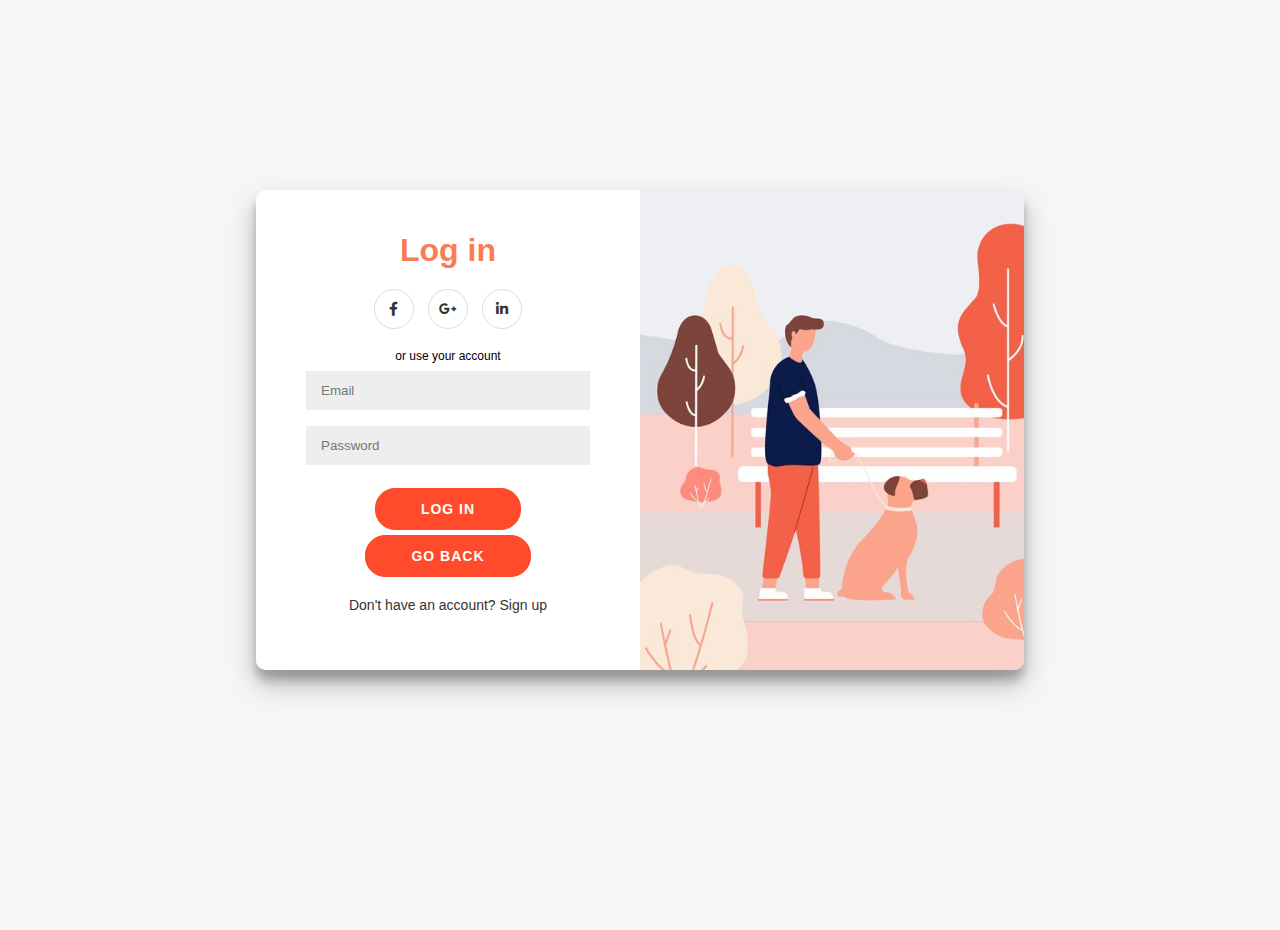
<file: login.html>
<!DOCTYPE html>
<html lang="en">
  <head>
    <meta charset="UTF-8" />
    <meta name="viewport" content="width=device-width, initial-scale=1.0" />
    <meta name="author" content="Yllka Berisha" />
    <!-- CSS only -->
<link href="https://cdn.jsdelivr.net/npm/bootstrap@5.1.3/dist/css/bootstrap.min.css" rel="stylesheet" integrity="sha384-1BmE4kWBq78iYhFldvKuhfTAU6auU8tT94WrHftjDbrCEXSU1oBoqyl2QvZ6jIW3" crossorigin="anonymous">
<!-- JavaScript Bundle with Popper -->
<script src="https://cdn.jsdelivr.net/npm/bootstrap@5.1.3/dist/js/bootstrap.bundle.min.js" integrity="sha384-ka7Sk0Gln4gmtz2MlQnikT1wXgYsOg+OMhuP+IlRH9sENBO0LRn5q+8nbTov4+1p" crossorigin="anonymous"></script>
    <meta
      name="keywords"
      content="Accessories, ring, necklace, earrings, bracelet, watch"
    />
    <meta
      name="description"
      content="Our website is designed for selling Accessories"
    />
    <title>Paws</title>
    <link
      rel="stylesheet"
      href="https://cdnjs.cloudflare.com/ajax/libs/font-awesome/5.15.3/css/all.min.css"
    />
    <link rel="stylesheet" href="css/forms.css" />
  </head>
  <body>
 
    <div class="container" id="container">
      <div class="form-container sign-in-container">
        <form action="#">
          <h1>Log in</h1>
          <div class="social-container">
            <a href="#" class="social"><i class="fab fa-facebook-f"></i></a>
            <a href="#" class="social"><i class="fab fa-google-plus-g"></i></a>
            <a href="#" class="social"><i class="fab fa-linkedin-in"></i></a>
          </div>
          <span>or use your account</span>
          <input type="email" placeholder="Email" />
          <input type="password" placeholder="Password" />
          <div class="btns">
            <button><a href="hp.html" class="su">Log in</a></button>
            <button style="margin: 5px;"><a href="index.html" class="su">Go back</a></button>
          </div>
          <a href="signup.html">Don't have an account? Sign up</a>
        </form>
      </div>
      <div class="overlay-container">
        <img style="width: 480px;" src="images/img.jpg" alt="">
        </div>
      </div>
    </div>
    
   
    <script src="js/script.js"></script>
    <script
      src="https://cdn.jsdelivr.net/npm/bootstrap@5.1.3/dist/js/bootstrap.bundle.min.js"
      integrity="sha384-ka7Sk0Gln4gmtz2MlQnikT1wXgYsOg+OMhuP+IlRH9sENBO0LRn5q+8nbTov4+1p"
      crossorigin="anonymous"
    ></script>
  </body>
</html>
</file>
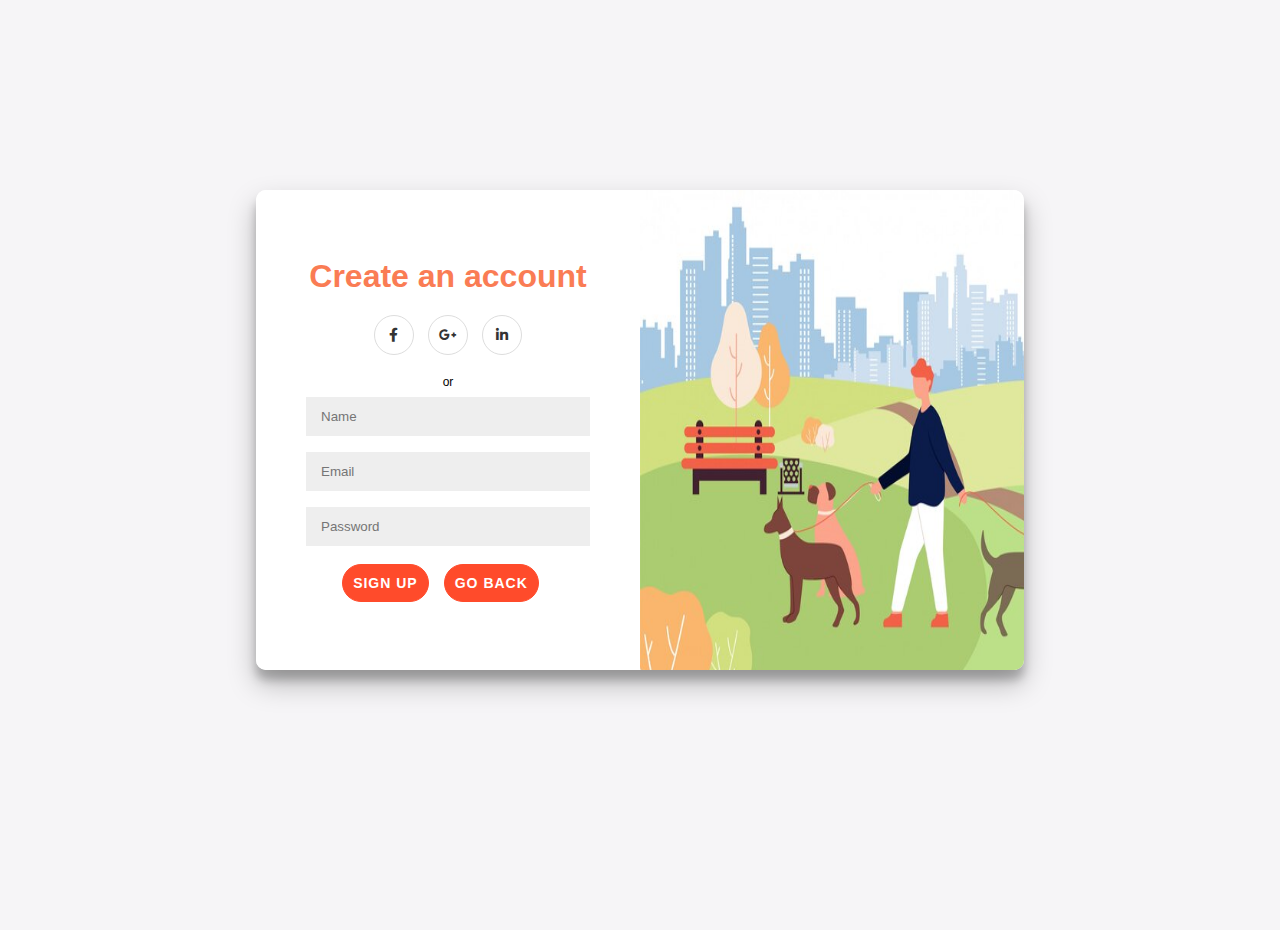
<file: signup.html>
<!DOCTYPE html>
<html lang="en">
  <head>
    <meta charset="UTF-8" />
    <meta name="viewport" content="width=device-width, initial-scale=1.0" />
    <meta name="author" content="Yllka Berisha" />
    <!-- CSS only -->
<link href="https://cdn.jsdelivr.net/npm/bootstrap@5.1.3/dist/css/bootstrap.min.css" rel="stylesheet" integrity="sha384-1BmE4kWBq78iYhFldvKuhfTAU6auU8tT94WrHftjDbrCEXSU1oBoqyl2QvZ6jIW3" crossorigin="anonymous">
<!-- JavaScript Bundle with Popper -->
<script src="https://cdn.jsdelivr.net/npm/bootstrap@5.1.3/dist/js/bootstrap.bundle.min.js" integrity="sha384-ka7Sk0Gln4gmtz2MlQnikT1wXgYsOg+OMhuP+IlRH9sENBO0LRn5q+8nbTov4+1p" crossorigin="anonymous"></script>
    <meta
      name="keywords"
      content="Accessories, ring, necklace, earrings, bracelet, watch"
    />
    <meta
      name="description"
      content="Our website is designed for selling Accessories"
    />
    <title>Paws</title>
    <link
      rel="stylesheet"
      href="https://cdnjs.cloudflare.com/ajax/libs/font-awesome/5.15.3/css/all.min.css"
    />
    <link rel="stylesheet" href="css/forms.css" />
  </head>
  <body>
 
    <div class="container" id="container">
      <div class="form-container sign-in-container">
        <form action="#">
          <h1>Create an account</h1>
          <div class="social-container">
            <a href="#" class="social"><i class="fab fa-facebook-f"></i></a>
            <a href="#" class="social"><i class="fab fa-google-plus-g"></i></a>
            <a href="#" class="social"><i class="fab fa-linkedin-in"></i></a>
          </div>
          <span>or</span>
          <input type="email" placeholder="Name" />
          <input type="email" placeholder="Email" />
          <input type="password" placeholder="Password" />
          <div class="buttons">
            <button><a href="hp.html" class="su ">Sign up</a></button>
            <button ><a href="index.html" class="su si">Go back</a></button>
          </div>
        </form>
      </div>
      <div class="overlay-container">
        <img style="width: 480px; height: 500px;" src="images/pets.jpg" alt="">
        </div>
      </div>
    </div>
    
   
    <script src="js/script.js"></script>
    <script
      src="https://cdn.jsdelivr.net/npm/bootstrap@5.1.3/dist/js/bootstrap.bundle.min.js"
      integrity="sha384-ka7Sk0Gln4gmtz2MlQnikT1wXgYsOg+OMhuP+IlRH9sENBO0LRn5q+8nbTov4+1p"
      crossorigin="anonymous"
    ></script>
  </body>
</html>
</file>
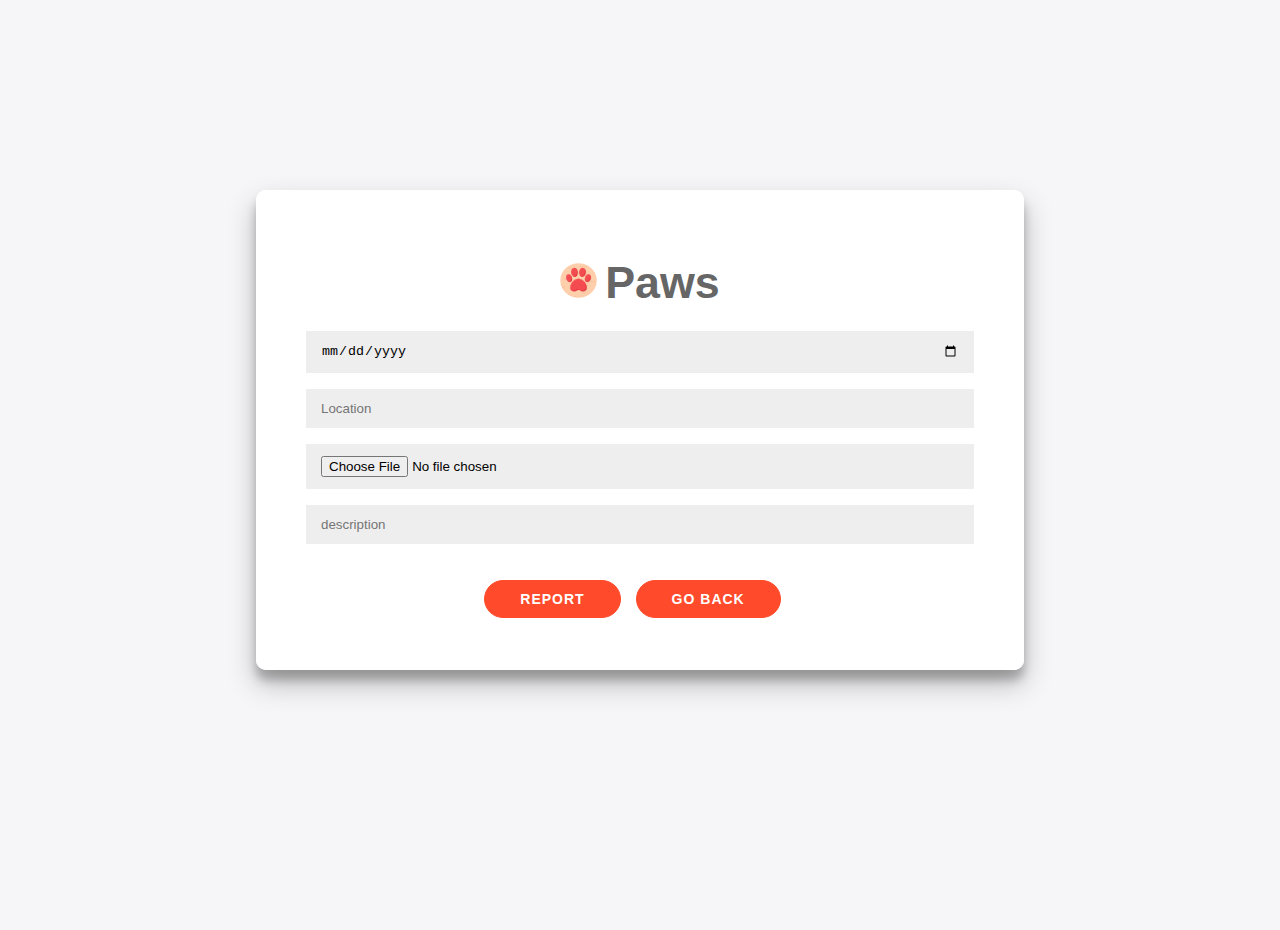
<file: tasks.html>
<!DOCTYPE html>
<html lang="en">
  <head>
    <meta charset="UTF-8" />
    <meta name="viewport" content="width=device-width, initial-scale=1.0" />
    <meta name="author" content="Yllka Berisha" />
    <!-- CSS only -->
<link href="https://cdn.jsdelivr.net/npm/bootstrap@5.1.3/dist/css/bootstrap.min.css" rel="stylesheet" integrity="sha384-1BmE4kWBq78iYhFldvKuhfTAU6auU8tT94WrHftjDbrCEXSU1oBoqyl2QvZ6jIW3" crossorigin="anonymous">
<!-- JavaScript Bundle with Popper -->
<script src="https://cdn.jsdelivr.net/npm/bootstrap@5.1.3/dist/js/bootstrap.bundle.min.js" integrity="sha384-ka7Sk0Gln4gmtz2MlQnikT1wXgYsOg+OMhuP+IlRH9sENBO0LRn5q+8nbTov4+1p" crossorigin="anonymous"></script>
    <meta
      name="keywords"
      content="Accessories, ring, necklace, earrings, bracelet, watch"
    />
    <meta
      name="description"
      content="Our website is designed for selling Accessories"
    />
    <title>Paws</title>
    <link
      rel="stylesheet"
      href="https://cdnjs.cloudflare.com/ajax/libs/font-awesome/5.15.3/css/all.min.css"
    />
    <link rel="stylesheet" href="css/forms.css" />
  </head>
  <body>
 
    <div class="container" id="container">
    <form action="#">
        <a href="#" class="logo"><img src="images/paw (1).png" alt="" />Paws</a>
        <input type="date" id="date" placeholder="Date" />
          <input type="name" id="location" placeholder="Location" />
          <input type="file" id="img" name="img" accept="image/*" placeholder="Upload a photo" />
          <input type="text" id="p" placeholder="description" />
          <br>
          <div class="buttons">
          <button><a class="su so" onclick="raporto()">Report</a></button>
          <button ><a href="index.html" class="su so">Go back</a></button>
          </div>
        </form>
    </div>
    
   
    <script src="js/script.js"></script>
    <script
      src="https://cdn.jsdelivr.net/npm/bootstrap@5.1.3/dist/js/bootstrap.bundle.min.js"
      integrity="sha384-ka7Sk0Gln4gmtz2MlQnikT1wXgYsOg+OMhuP+IlRH9sENBO0LRn5q+8nbTov4+1p"
      crossorigin="anonymous"
    ></script>
  </body>
</html>
</file>
<file: css/forms.css>
* {
	box-sizing: border-box;
}

body {
	background: #f6f5f7;
	display: flex;
	justify-content: center;
	align-items: center;
	flex-direction: column;
	font-family: 'Montserrat', sans-serif;
	height: 100vh;
	margin: -20px 0 50px;
}

h1 {
	font-weight: bold;
	margin: 0;
	color: #fa7c54;
}

h2 {
	text-align: center;
}

p {
	font-size: 14px;
	font-weight: 100;
	line-height: 20px;
	letter-spacing: 0.5px;
	margin: 20px 0 30px;
}

span {
	font-size: 12px;
}

a {
	color: #333;
	font-size: 14px;
	text-decoration: none;
	margin: 15px 0;
}

button {
	border-radius: 20px;
	border: 1px solid #FF4B2B;
	background-color: #FF4B2B;
	color: #FFFFFF;
	font-size: 12px;
	font-weight: bold;
	padding: 12px 45px;
	letter-spacing: 1px;
	text-transform: uppercase;
	transition: transform 80ms ease-in;
}

button:active {
	transform: scale(0.95);
}

button:focus {
	outline: none;
}

button.ghost {
	background-color: transparent;
	border-color: #FFFFFF;
}

form {
	background-color: #FFFFFF;
	display: flex;
	align-items: center;
	justify-content: center;
	flex-direction: column;
	padding: 0 50px;
	height: 100%;
	text-align: center;
}

input {
	background-color: #eee;
	border: none;
	padding: 12px 15px;
	margin: 8px 0;
	width: 100%;
}

.container {
	background-color: #fff;
	border-radius: 10px;
  	box-shadow: 0 14px 28px rgba(0,0,0,0.25), 
			0 10px 10px rgba(0,0,0,0.22);
	position: relative;
	overflow: hidden;
	width: 768px;
	max-width: 100%;
	min-height: 480px;
}

.form-container {
	position: absolute;
	top: 0;
	height: 100%;
	transition: all 0.6s ease-in-out;
}

.sign-in-container {
	left: 0;
	width: 50%;
	z-index: 2;
}

.container.right-panel-active .sign-in-container {
	transform: translateX(100%);
}

.sign-up-container {
	left: 0;
	width: 50%;
	opacity: 0;
	z-index: 1;
}

.container.right-panel-active .sign-up-container {
	transform: translateX(100%);
	opacity: 1;
	z-index: 5;
	animation: show 0.6s;
}

@keyframes show {
	0%, 49.99% {
		opacity: 0;
		z-index: 1;
	}
	
	50%, 100% {
		opacity: 1;
		z-index: 5;
	}
}

.overlay-container {
	position: absolute;
	top: 0;
	left: 50%;
	width: 50%;
	height: 100%;
	overflow: hidden;
	transition: transform 0.6s ease-in-out;
	z-index: 100;
}

.container.right-panel-active .overlay-container{
	transform: translateX(-100%);
}

.overlay {
	background: #FF416C;
	background: -webkit-linear-gradient(to right, #FF4B2B, #FF416C);
	background: linear-gradient(to right, #FF4B2B, #FF416C);
	background-repeat: no-repeat;
	background-size: cover;
	background-position: 0 0;
	color: #FFFFFF;
	position: relative;
	left: -100%;
	height: 100%;
	width: 200%;
  	transform: translateX(0);
	transition: transform 0.6s ease-in-out;
}

.container.right-panel-active .overlay {
  	transform: translateX(50%);
}

.overlay-panel {
	position: absolute;
	display: flex;
	align-items: center;
	justify-content: center;
	flex-direction: column;
	padding: 0 40px;
	text-align: center;
	top: 0;
	height: 100%;
	width: 50%;
	transform: translateX(0);
	transition: transform 0.6s ease-in-out;
}

.overlay-left {
	transform: translateX(-20%);
}

.container.right-panel-active .overlay-left {
	transform: translateX(0);
}

.overlay-right {
	right: 0;
	transform: translateX(0);
}

.container.right-panel-active .overlay-right {
	transform: translateX(20%);
}

.social-container {
	margin: 20px 0;
}

.social-container a {
	border: 1px solid #DDDDDD;
	border-radius: 50%;
	display: inline-flex;
	justify-content: center;
	align-items: center;
	margin: 0 5px;
	height: 40px;
	width: 40px;
}
.su {
	color: #fff;
}
.logo {
	font-size: 2.8rem;
	font-weight: bolder;
	color: #666;
  }
  .logo a {
	position: relative;
	top: -5px;
  }
.logo img {
	padding-right: 0.5rem;
	width: 45px;
	height: 35px;
  }
.btns{
	margin-top: 15px;
}
.buttons{
	display: flex;
	justify-content: space-evenly;
}
.buttons button{
	padding: 10px;
	margin-right: 15px;
	margin-top: 10px;
}
.so{
	padding: 25px;
}
</file>
